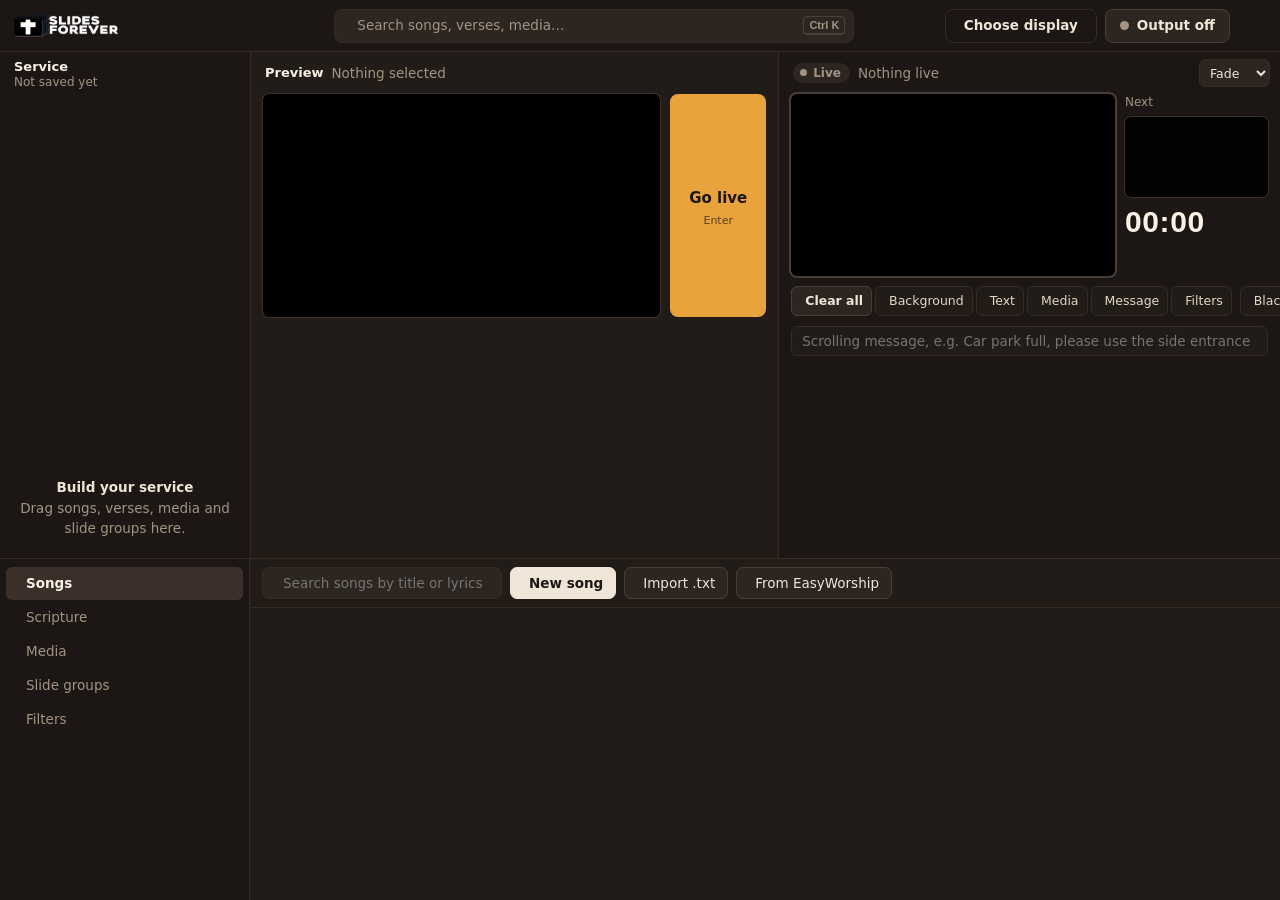
<file: ui/index.html>
<!doctype html>
<html lang="en" data-theme="studio">
<head>
  <meta charset="utf-8" />
  <meta name="viewport" content="width=device-width, initial-scale=1" />
  <title>Slides Forever</title>
  <link rel="stylesheet" href="slide.css" />
  <link rel="stylesheet" href="app.css" />
</head>
<body>
  <header class="topbar">
    <div class="brand"><img src="logo.png" alt="Slides Forever" /></div>
    <button class="omni" id="btnQuick" title="Search songs, verses, media and commands (Ctrl+K)">
      <span data-icon="search"></span><span class="omni-text">Search songs, verses, media…</span><kbd>Ctrl K</kbd>
    </button>
    <div class="top-actions">
      <button class="display-pill" id="btnDisplays" title="Choose the screens the live output goes to">
        <span data-icon="monitor"></span><b id="displayLabel">Choose display</b><span data-icon="down"></span>
      </button>
      <button class="output-toggle" id="btnOutput" title="Turn the live output on or off">
        <span class="dot"></span><span id="outputLabel">Output off</span>
      </button>
      <button class="icon-btn" id="btnSettings" title="Settings"><span data-icon="sliders"></span></button>
    </div>
  </header>

  <main class="workspace">
    <!-- Service order -->
    <section class="panel schedule-panel">
      <div class="panel-head">
        <div class="svc-title"><h2>Service</h2><small id="serviceName">Not saved yet</small></div>
        <div class="grow"></div>
        <button class="icon-btn" id="btnSaveService" title="Save this service (Ctrl+S)"><span data-icon="save"></span></button>
        <button class="icon-btn" id="btnServices" title="Open a saved service"><span data-icon="folder"></span></button>
        <button class="icon-btn" id="btnClearSchedule" title="Clear service"><span data-icon="trash"></span></button>
      </div>
      <ol class="schedule" id="schedule"></ol>
      <div class="schedule-empty" id="scheduleEmpty">
        <span data-icon="layers"></span>
        <p><b>Build your service</b><br />Drag songs, verses, media and slide groups here.</p>
      </div>
    </section>

    <!-- Preview: the item being prepared -->
    <section class="panel preview-panel">
      <div class="panel-head">
        <h2>Preview</h2>
        <span class="item-title" id="previewTitle">Nothing selected</span>
        <div class="grow"></div>
        <button class="icon-btn" id="btnEditPreview" title="Edit this song" hidden><span data-icon="edit"></span></button>
      </div>
      <div class="stage-row">
        <div class="stage" id="previewStage"></div>
        <button class="go-live" id="btnGoLive" title="Send to live (Enter)">
          <span data-icon="arrow"></span><b>Go live</b><small>Enter</small>
        </button>
      </div>
      <div class="slides" id="previewSlides"></div>
    </section>

    <!-- Live: what the congregation sees -->
    <section class="panel live-panel" id="livePanel">
      <div class="panel-head">
        <span class="live-chip"><i></i>Live</span>
        <span class="item-title" id="liveTitle">Nothing live</span>
        <div class="grow"></div>
        <select class="mini-select" id="liveTransition" title="Transition">
          <option value="fade">Fade</option><option value="slide">Slide</option><option value="zoom">Zoom</option>
          <option value="wipe">Wipe</option><option value="blur">Blur</option><option value="cut">Cut</option>
        </select>
      </div>
      <div class="live-top">
        <div class="stage live" id="liveStage"></div>
        <div class="next-col">
          <div class="next-label">Next <span id="nextLabel"></span></div>
          <div class="stage next" id="nextStage"></div>
          <div class="clock" id="clock">00:00</div>
        </div>
      </div>
      <div class="layers" role="toolbar" aria-label="Output layers">
        <button class="layer clear-all" id="btnClearAll" title="Clear everything (Esc)"><span data-icon="x"></span>Clear all</button>
        <button class="layer" id="btnLayerBg" title="Show or hide the background"><span data-icon="image"></span>Background</button>
        <button class="layer" id="btnClearText" title="Show or hide the words (C)"><span data-icon="text"></span>Text</button>
        <button class="layer" id="btnLayerMedia" title="Show or hide the video or picture"><span data-icon="film"></span>Media</button>
        <button class="layer" id="btnTicker" title="Show or hide the scrolling message (T)"><span data-icon="ticker"></span>Message</button>
        <button class="layer" id="btnLayerFx" title="Show or hide all filters (F)"><span data-icon="sparkle"></span>Filters</button>
        <span class="layer-sep"></span>
        <button class="layer" id="btnBlack" title="Black screen (B)"><span data-icon="black"></span>Black</button>
        <button class="layer" id="btnStandby" title="Standby screen (S)"><span data-icon="pause"></span>Standby</button>
      </div>
      <div class="vbar" id="videoBar" hidden>
        <div class="vrow">
          <button class="icon-btn vplay" id="btnVidPlay" title="Play / pause (K)"><span data-icon="pause"></span></button>
          <button class="icon-btn" id="btnVidBack" title="Back 10 seconds (J)"><span data-icon="rewind"></span></button>
          <button class="icon-btn" id="btnVidFwd" title="Forward 10 seconds (L)"><span data-icon="forward"></span></button>
          <span class="vtime" id="vidNow">0:00</span>
          <input type="range" class="vseek" id="vidSeek" min="0" max="1000" value="0" step="1" aria-label="Video position" />
          <span class="vtime" id="vidDur">0:00</span>
        </div>
        <div class="vrow">
          <button class="icon-btn" id="btnVidMute" title="Mute"><span data-icon="volume"></span></button>
          <input type="range" class="vvol" id="vidVol" min="0" max="100" value="100" aria-label="Volume" />
          <button class="pill-btn" id="btnVidLoop" title="Play this video on repeat"><span data-icon="loop"></span><span>Loop</span></button>
          <div class="grow"></div>
          <label class="vend">When it ends
            <select class="mini-select" id="vidEnd">
              <option value="hold">Hold last frame</option>
              <option value="black">Go to black</option>
              <option value="standby">Show standby</option>
              <option value="next">Next in service</option>
            </select>
          </label>
        </div>
      </div>
      <div class="bar" id="autoBar" hidden>
        <button class="pill-btn" id="btnAutoPlay"><span data-icon="play"></span><span>Auto-play</span></button>
        <select class="mini-select" id="autoInterval" title="Seconds per slide">
          <option value="3">3 s</option><option value="5">5 s</option><option value="8">8 s</option><option value="10">10 s</option>
          <option value="15">15 s</option><option value="20">20 s</option><option value="30">30 s</option><option value="60">60 s</option>
        </select>
        <label class="small muted"><input type="checkbox" id="autoLoop" /> Loop</label>
        <div class="grow"></div>
        <span class="time" id="autoStatus"></span>
      </div>
      <div class="bar ticker-bar">
        <input type="text" id="tickerText" placeholder="Scrolling message, e.g. Car park full, please use the side entrance" />
      </div>
      <div class="slides live-list" id="liveSlides"></div>
    </section>
  </main>

  <!-- Library -->
  <section class="library">
    <nav class="lib-tabs">
      <button class="lib-tab active" data-tab="songs"><span data-icon="music"></span>Songs</button>
      <button class="lib-tab" data-tab="bible"><span data-icon="book"></span>Scripture</button>
      <button class="lib-tab" data-tab="media"><span data-icon="image"></span>Media</button>
      <button class="lib-tab" data-tab="slides"><span data-icon="layers"></span>Slide groups</button>
      <button class="lib-tab" data-tab="filters"><span data-icon="sparkle"></span>Filters</button>
    </nav>

    <!-- Songs -->
    <div class="lib-page active" data-page="songs">
      <div class="lib-toolbar">
        <label class="search"><span data-icon="search"></span><input id="songSearch" placeholder="Search songs by title or lyrics" /></label>
        <button class="btn primary" id="btnNewSong"><span data-icon="plus"></span>New song</button>
        <button class="btn" id="btnImportSongs"><span data-icon="upload"></span>Import .txt</button>
        <button class="btn" id="btnImportEW"><span data-icon="download"></span>From EasyWorship</button>
        <div class="grow"></div>
        <span class="count" id="songCount"></span>
      </div>
      <div class="song-list" id="songList"></div>
    </div>

    <!-- Bible -->
    <div class="lib-page" data-page="bible">
      <div class="lib-toolbar">
        <select id="bibleSelect" class="select"></select>
        <label class="search big"><span data-icon="search"></span><input id="bibleSearch" placeholder="Type a reference like John 3:16 or Ps 23, or some words, then press Enter" /></label>
        <button class="btn" id="btnBibleAdd"><span data-icon="plus"></span>Add to service</button>
      </div>
      <div class="bible-body">
        <div class="bible-nav">
          <div class="books" id="bookList"></div>
          <div class="chapters" id="chapterList"></div>
        </div>
        <div class="verses-wrap">
          <div class="verses-head"><b id="versesTitle">Choose a book</b><span class="muted small">Click a verse to preview, Shift-click for a range, double-click to go live</span></div>
          <div class="verses" id="verseList"></div>
        </div>
      </div>
    </div>

    <!-- Media: your library plus folders on this PC -->
    <div class="lib-page" data-page="media">
      <div class="media-body">
        <aside class="media-side">
          <button class="side-item active" data-src="library"><span data-icon="layers"></span><span>My media</span><small id="libCount"></small></button>
          <div class="side-head">Folders on this PC</div>
          <div id="folderList"></div>
          <button class="side-add" id="btnAddFolder"><span data-icon="plus"></span>Add a folder</button>
        </aside>
        <div class="media-main">
          <div class="lib-toolbar">
            <span class="crumb" id="mediaCrumb">My media</span>
            <label class="search"><span data-icon="search"></span><input id="mediaSearch" placeholder="Search" /></label>
            <div class="chips" id="mediaFilter">
              <button class="chip active" data-kind="all">All</button>
              <button class="chip" data-kind="image">Images</button>
              <button class="chip" data-kind="video">Videos</button>
              <button class="chip" data-kind="gif">GIFs</button>
            </div>
            <div class="grow"></div>
            <button class="btn primary" id="btnAddMedia"><span data-icon="plus"></span>Add media</button>
          </div>
          <div class="media-grid" id="mediaGrid"></div>
        </div>
      </div>
    </div>

    <!-- Slide groups -->
    <div class="lib-page" data-page="slides">
      <div class="lib-toolbar">
        <label class="search"><span data-icon="search"></span><input id="groupSearch" placeholder="Search slide groups…" /></label>
        <span class="muted small">Drop a PDF, PowerPoint or several pictures anywhere in the window to make a slide group.</span>
        <div class="grow"></div>
        <button class="btn primary" id="btnNewGroup"><span data-icon="plus"></span>New slide group</button>
      </div>
      <div class="media-grid" id="groupGrid"></div>
    </div>

    <!-- Filters: layers on top of whatever is live -->
    <div class="lib-page" data-page="filters">
      <div class="lib-toolbar">
        <span class="muted small">Click a filter to turn it on or off on the live screen. They stay on across slides, and you can stack several.</span>
        <div class="grow"></div>
        <button class="btn" id="btnFiltersOff"><span data-icon="x"></span>Turn all off</button>
      </div>
      <div class="filter-body" id="filterGrid"></div>
    </div>
  </section>

  <!-- Filter options -->
  <dialog class="modal narrow" id="filterDialog">
    <form class="modal-inner" id="filterForm">
      <div class="modal-head">
        <h2 id="filterDlgTitle">Filter</h2>
        <div class="grow"></div>
        <button type="button" class="icon-btn" data-close title="Close"><span data-icon="x"></span></button>
      </div>
      <div class="modal-body" id="filterFields"></div>
      <div class="modal-foot">
        <button type="button" class="btn" data-close>Cancel</button>
        <div class="grow"></div>
        <button type="submit" class="btn primary"><span data-icon="check"></span>Save and show</button>
      </div>
    </form>
  </dialog>

  <!-- Song editor -->
  <dialog class="modal wide" id="songEditor">
    <form method="dialog" class="modal-inner">
      <div class="modal-head">
        <span class="badge" data-icon="music"></span>
        <h2 id="songEditorTitle">New song</h2>
        <div class="grow"></div>
        <button class="icon-btn" value="cancel" title="Close"><span data-icon="x"></span></button>
      </div>
      <div class="editor">
        <div class="editor-form">
          <label class="field"><span>Title</span><input id="edTitle" required placeholder="Song title" /></label>
          <div class="field-row">
            <label class="field"><span>Author</span><input id="edAuthor" placeholder="Optional" /></label>
            <label class="field"><span>Copyright / CCLI</span><input id="edCopyright" placeholder="Optional" /></label>
          </div>
          <label class="field grow-field"><span>Lyrics <em>Blank line = new slide. “Verse 1”, “Chorus”, “Bridge” on their own line label a slide. “---” splits a slide.</em></span>
            <textarea id="edLyrics" spellcheck="true" placeholder="Verse 1&#10;Amazing grace how sweet the sound&#10;That saved a wretch like me&#10;&#10;Chorus&#10;My chains are gone&#10;I've been set free"></textarea>
          </label>
          <div class="field">
            <span>Background</span>
            <div class="bg-picker" id="edBgPicker"></div>
          </div>
        </div>
        <div class="editor-preview">
          <div class="muted small" id="edSlideCount">0 slides</div>
          <div class="slides compact" id="edSlides"></div>
        </div>
      </div>
      <div class="modal-foot">
        <button class="btn" value="cancel">Cancel</button>
        <div class="grow"></div>
        <button class="btn" id="edSaveService" value="save-service"><span data-icon="plus"></span>Save &amp; add to service</button>
        <button class="btn primary" id="edSave" value="save"><span data-icon="check"></span>Save song</button>
      </div>
    </form>
  </dialog>

  <!-- Display picker -->
  <dialog class="modal" id="displayDialog">
    <div class="modal-inner">
      <div class="modal-head">
        <span class="badge" data-icon="monitor"></span>
        <h2>Choose your live screen</h2>
        <div class="grow"></div>
        <button class="icon-btn" data-close title="Close"><span data-icon="x"></span></button>
      </div>
      <p class="muted">These are the screens connected to this computer. Click every screen you want the live output on — a projector, a TV, or both.</p>
      <div class="display-map" id="displayMap"></div>
      <div class="display-detail" id="displayDetail"></div>
      <div class="modal-foot">
        <button class="btn" id="btnIdentify"><span data-icon="eye"></span>Identify screens</button>
        <button class="btn" id="btnRefreshDisplays"><span data-icon="refresh"></span>Refresh</button>
        <div class="grow"></div>
        <button class="btn danger-ghost" id="btnOutputOff"><span data-icon="power"></span>Turn output off</button>
        <button class="btn primary" id="btnUseDisplay"><span data-icon="check"></span>Send live output here</button>
      </div>
    </div>
  </dialog>

  <!-- Library folder (first run + settings) -->
  <dialog class="modal narrow" id="libraryDialog">
    <div class="modal-inner">
      <div class="modal-head">
        <span class="badge" data-icon="folder"></span>
        <h2 id="libDlgTitle">Where should we keep your songs?</h2>
      </div>
      <p class="muted">Your songs, media list, slide groups and settings are saved in one folder. Pick somewhere you back up — you can change it later in Settings.</p>
      <div class="modal-body">
        <button class="choice" id="libUseDefault"><span class="badge" data-icon="folder"></span><span><b>Use my Documents folder (recommended)</b><small id="libDefaultPath"></small></span></button>
        <button class="choice" id="libChoose"><span class="badge" data-icon="search"></span><span><b>Choose another folder…</b><small>A USB stick, OneDrive / Dropbox folder, or a shared church drive</small></span></button>
      </div>
      <div class="modal-foot"><span class="muted small">If the folder already has a Slides Forever library, we’ll open it.</span></div>
    </div>
  </dialog>

  <!-- Save service -->
  <dialog class="modal narrow" id="saveServiceDialog">
    <form class="modal-inner" id="saveServiceForm">
      <div class="modal-head">
        <span class="badge" data-icon="save"></span>
        <h2>Save service</h2>
        <div class="grow"></div>
        <button type="button" class="icon-btn" data-close title="Close"><span data-icon="x"></span></button>
      </div>
      <div class="modal-body">
        <label class="field"><span>Name</span><input id="svcName" required placeholder="e.g. Sunday 19 October" /></label>
        <p class="muted small" id="svcSaveNote"></p>
      </div>
      <div class="modal-foot">
        <button type="button" class="btn" data-close>Cancel</button>
        <div class="grow"></div>
        <button type="submit" class="btn primary"><span data-icon="save"></span>Save service</button>
      </div>
    </form>
  </dialog>

  <!-- Saved services -->
  <dialog class="modal" id="servicesDialog">
    <div class="modal-inner">
      <div class="modal-head">
        <span class="badge" data-icon="folder"></span>
        <h2>Saved services</h2>
        <div class="grow"></div>
        <button class="icon-btn" data-close title="Close"><span data-icon="x"></span></button>
      </div>
      <div class="modal-body">
        <label class="search" style="margin-bottom:10px"><span data-icon="search"></span><input id="svcSearch" placeholder="Search saved services…" /></label>
        <div id="servicesList"></div>
      </div>
      <div class="modal-foot">
        <button class="btn" id="btnNewService"><span data-icon="plus"></span>Start a new empty service</button>
        <div class="grow"></div>
        <button class="btn" data-close>Close</button>
      </div>
    </div>
  </dialog>

  <!-- EasyWorship import -->
  <dialog class="modal" id="ewDialog">
    <div class="modal-inner">
      <div class="modal-head">
        <span class="badge" data-icon="download"></span>
        <h2>Import songs from EasyWorship</h2>
        <div class="grow"></div>
        <button class="icon-btn" data-close title="Close"><span data-icon="x"></span></button>
      </div>
      <div class="modal-body">
        <div id="ewFound"></div>
        <div class="help">
          <b>Songs on the church computer?</b> EasyWorship 6, 7 and 8 keep songs in<br />
          <code>C:\Users\Public\Documents\Softouch\Easyworship\Default\v6.1\Databases\Data</code><br />
          Copy that whole <b>Data</b> folder to a USB stick, plug it in here and click <b>Browse for Songs.db</b>. Nothing in EasyWorship is changed.
        </div>
        <div class="checks"><label><input type="checkbox" id="ewReplace" /> Replace songs that already have the same title</label></div>
      </div>
      <div class="modal-foot">
        <button class="btn" id="ewBrowse"><span data-icon="folder"></span>Browse for Songs.db…</button>
        <div class="grow"></div>
        <button class="btn" data-close>Close</button>
      </div>
    </div>
  </dialog>

  <!-- Settings -->
  <dialog class="modal wide" id="settingsDialog">
    <div class="modal-inner">
      <div class="modal-head">
        <span class="badge" data-icon="sliders"></span>
        <h2>Settings</h2>
        <div class="grow"></div>
        <button class="icon-btn" data-close title="Close"><span data-icon="x"></span></button>
      </div>
      <div class="settings">
        <div class="settings-col">
          <h3>App colours</h3>
          <div class="themes" id="themePicker"></div>
          <h3>Text style</h3>
          <div class="field-row">
            <label class="field"><span>Font</span>
              <select id="stFont" class="select">
                <option>Segoe UI</option><option>Segoe UI Black</option><option>Arial</option><option>Arial Black</option>
                <option>Calibri</option><option>Verdana</option><option>Tahoma</option><option>Trebuchet MS</option>
                <option>Georgia</option><option>Cambria</option><option>Times New Roman</option><option>Impact</option>
              </select>
            </label>
            <label class="field"><span>Weight</span>
              <select id="stWeight" class="select"><option value="400">Regular</option><option value="600">Semibold</option><option value="800">Bold</option><option value="900">Black</option></select>
            </label>
          </div>
          <label class="field"><span>Text size <b id="stSizeVal"></b></span><input type="range" id="stSize" min="4" max="16" step="0.5" /></label>
          <div class="field-row">
            <label class="field"><span>Text colour</span><input type="color" id="stColor" /></label>
            <label class="field"><span>Position</span>
              <select id="stPosition" class="select"><option value="middle">Middle</option><option value="top">Top</option><option value="bottom">Bottom (lower third)</option></select>
            </label>
          </div>
          <div class="checks">
            <label><input type="checkbox" id="stShadow" /> Text shadow</label>
            <label><input type="checkbox" id="stUpper" /> ALL CAPS</label>
          </div>
          <div class="field-row">
            <label class="field"><span>Transition</span>
              <select id="stTransition" class="select"><option value="fade">Fade</option><option value="slide">Slide</option><option value="zoom">Zoom</option><option value="wipe">Wipe</option><option value="blur">Blur</option><option value="cut">Cut (instant)</option></select>
            </label>
            <label class="field"><span>Speed <b id="stFadeVal"></b></span><input type="range" id="stFade" min="0.1" max="1.5" step="0.05" /></label>
          </div>
          <div class="stage small-stage" id="stylePreview"></div>
        </div>
        <div class="settings-col">
          <h3>Your library folder</h3>
          <div class="lib-path"><span data-icon="folder"></span><code id="libPath"></code><button class="btn" id="btnOpenLib">Open</button></div>
          <button class="btn" id="btnChangeLib"><span data-icon="folder"></span>Change folder…</button>
          <p class="muted small" id="libNote"></p>
          <h3>Standby screen</h3>
          <div class="field"><span>Picture, video or slide shown on Standby <em>(leave empty for your logo)</em></span><div class="bg-picker" id="setStandby"></div></div>
          <label class="field"><span>Standby message <em>(optional, shown over the background)</em></span><input id="setStandbyText" placeholder="e.g. Welcome! Service starts at 10:30" /></label>
          <div class="checks"><label><input type="checkbox" id="setStandbyIdle" /> Show standby whenever nothing is live</label></div>
          <h3>Scrolling message</h3>
          <div class="field-row">
            <label class="field"><span>Speed</span><select id="tkSpeed" class="select"><option value="60">Slow</option><option value="110">Normal</option><option value="180">Fast</option></select></label>
            <label class="field"><span>Position</span><select id="tkPosition" class="select"><option value="bottom">Bottom</option><option value="top">Top</option></select></label>
          </div>
          <div class="field-row">
            <label class="field"><span>Bar colour</span><input type="color" id="tkBg" /></label>
            <label class="field"><span>Text colour</span><input type="color" id="tkColor" /></label>
          </div>
          <h3>Pictures and videos</h3>
          <div class="checks"><label><input type="checkbox" id="setCopyMedia" /> Copy them into my library folder when adding</label></div>
          <p class="muted small">Recommended: your media keeps working if the original is moved, and travels with your library to another computer. Videos play best as MP4 (H.264).</p>
          <h3>Backgrounds</h3>
          <div class="field"><span>Default song background</span><div class="bg-picker" id="setSongBg"></div></div>
          <div class="field"><span>Default scripture background</span><div class="bg-picker" id="setScriptureBg"></div></div>
          <h3>Bible</h3>
          <label class="field"><span>Verses per slide</span>
            <select id="setVersesPerSlide" class="select"><option value="1">1 verse</option><option value="2">2 verses</option><option value="3">3 verses</option><option value="4">4 verses</option></select>
          </label>
          <button class="btn" id="btnImportBible"><span data-icon="upload"></span>Import another Bible…</button>
          <p class="muted small">JSON Bible files or text files with one verse per line (e.g. <code>John 3:16 For God so loved…</code>).</p>
        </div>
      </div>
      <div class="modal-foot">
        <span class="muted small">Enter = go live · ← → = slides · B = black · C = clear · S = standby · T = scrolling message · Esc = clear all</span>
        <div class="grow"></div>
        <button class="btn primary" data-close><span data-icon="check"></span>Done</button>
      </div>
    </div>
  </dialog>

  <!-- Media / background chooser -->
  <dialog class="modal" id="mediaChooser">
    <div class="modal-inner">
      <div class="modal-head">
        <span class="badge" data-icon="layers"></span>
        <h2 id="chooserTitle">Choose background</h2>
        <div class="grow"></div>
        <button class="icon-btn" data-close title="Close"><span data-icon="x"></span></button>
      </div>
      <div class="media-grid chooser" id="chooserGrid"></div>
      <div class="modal-foot">
        <button class="btn" id="chooserAdd"><span data-icon="plus"></span>Add media from computer</button>
        <div class="grow"></div>
        <button class="btn" id="chooserNone">Use default</button>
      </div>
    </div>
  </dialog>

  <!-- Quick search -->
  <dialog class="omni-dialog" id="quickDialog" aria-label="Quick search">
    <div class="omni-box">
      <label class="omni-input"><span data-icon="search"></span><input id="quickInput" placeholder="Search songs, verses like John 3:16, media and commands" autocomplete="off" /></label>
      <div class="omni-results" id="quickResults"></div>
      <div class="omni-foot"><span><kbd>↑</kbd><kbd>↓</kbd> choose</span><span><kbd>Enter</kbd> preview</span><span><kbd>Ctrl</kbd>+<kbd>Enter</kbd> go live</span><span><kbd>Esc</kbd> close</span></div>
    </div>
  </dialog>

  <div class="drop-overlay" id="dropOverlay" hidden>
    <div class="drop-card"><span data-icon="upload"></span><b>Drop to add</b><span>PDF &amp; PowerPoint → slide group · pictures → slide group · videos &amp; GIFs → media · .txt → songs</span></div>
  </div>
  <div class="busy" id="busy" hidden><div class="busy-card"><div class="spinner"></div><div class="busy-body"><span id="busyText">Working…</span><div class="busy-progress" id="busyProgress" hidden><i id="busyBar"></i></div></div></div></div>
  <div class="ctx-menu" id="ctxMenu" hidden></div>
  <div class="toasts" id="toasts"></div>

  <script src="render.js"></script>
  <script src="app.js"></script>
</body>
</html>
</file>
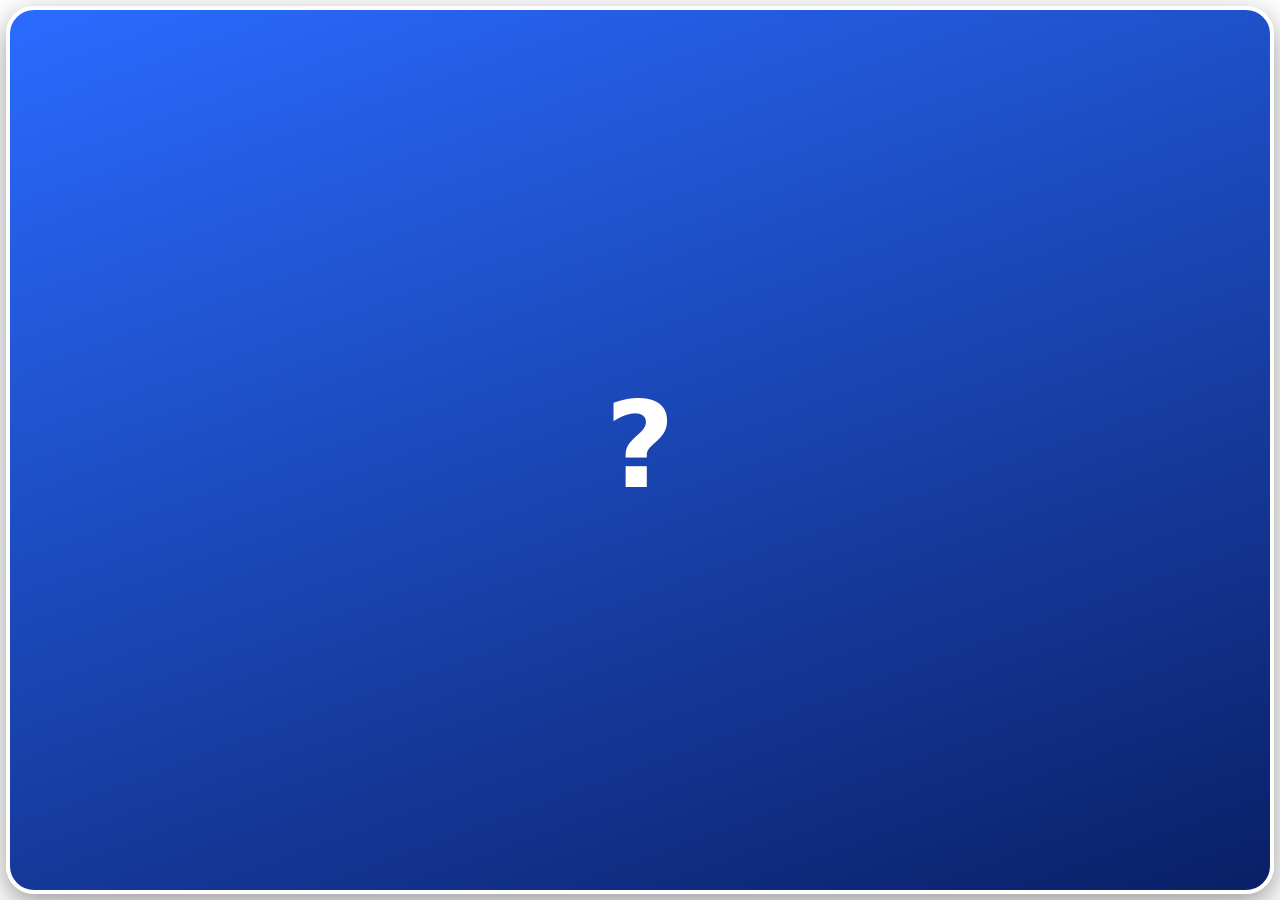
<file: ui/identify.html>
<!doctype html>
<html lang="en">
<head>
  <meta charset="utf-8" />
  <title>Identify</title>
  <style>
    html, body { margin: 0; height: 100%; background: transparent; overflow: hidden; font-family: "Segoe UI", system-ui, sans-serif; }
    .box {
      position: absolute; inset: 6px;
      border-radius: 28px;
      background: linear-gradient(160deg, #2a6bff, #0a1f66);
      border: 4px solid #fff;
      color: #fff;
      display: flex; flex-direction: column; align-items: center; justify-content: center;
      box-shadow: 0 10px 30px rgba(0,0,0,.4);
      animation: pop .25s ease-out;
    }
    .n { font-size: 120px; font-weight: 900; line-height: 1; }
    .nm { font-size: 18px; font-weight: 800; margin-top: 8px; max-width: 90%; text-align: center; overflow: hidden; text-overflow: ellipsis; white-space: nowrap; }
    .r { font-size: 14px; font-weight: 600; opacity: .8; }
    @keyframes pop { from { transform: scale(.8); opacity: 0; } }
  </style>
</head>
<body>
  <div class="box"><div class="n" id="n"></div><div class="nm" id="nm"></div><div class="r" id="r"></div></div>
  <script>
    const d = window.__IDENT || { number: '?', name: '' };
    document.getElementById('n').textContent = d.number;
    document.getElementById('nm').textContent = d.name;
    document.getElementById('r').textContent = d.w ? `${d.w} × ${d.h}` : '';
  </script>
</body>
</html>
</file>
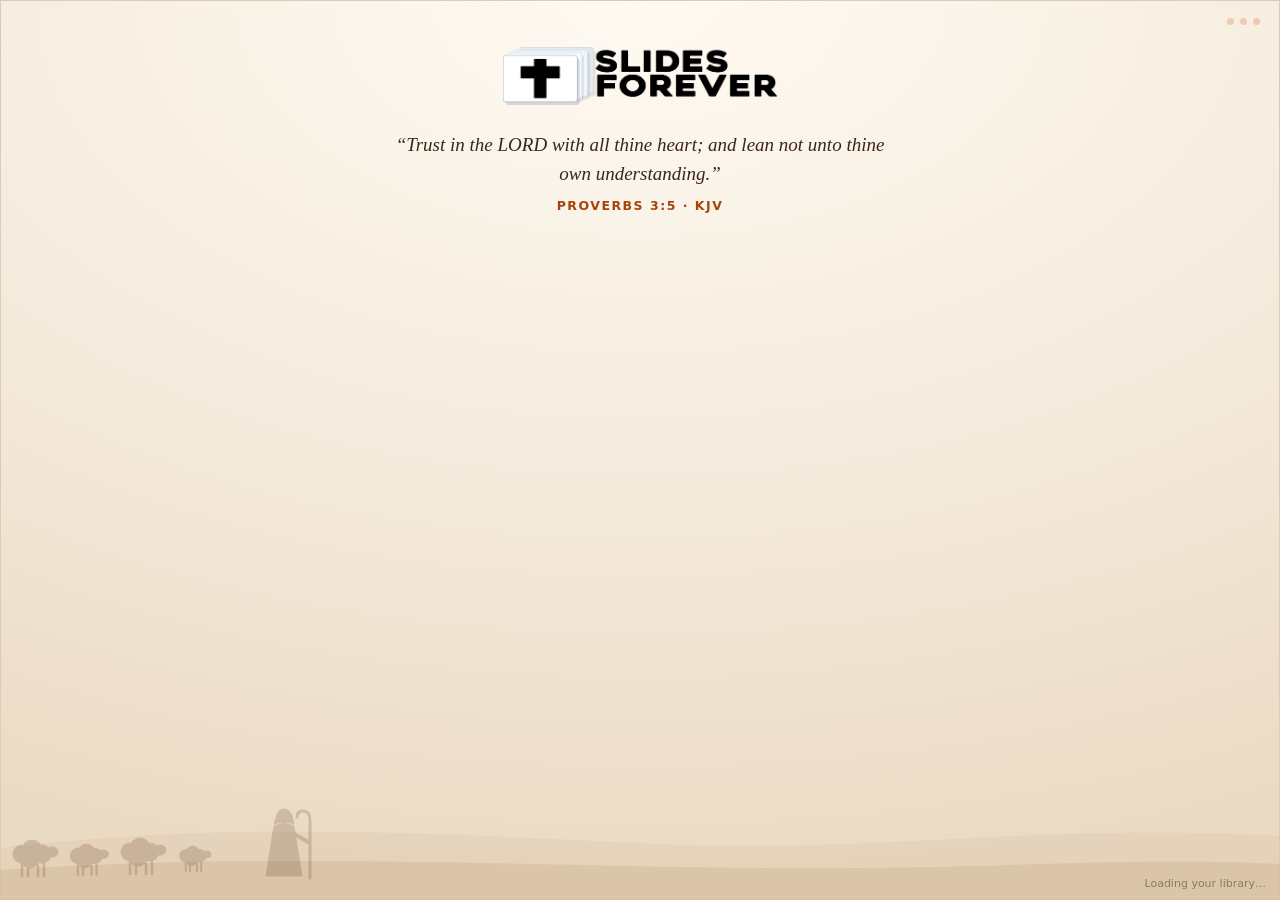
<file: ui/splash.html>
<!doctype html>
<html lang="en">
<head>
  <meta charset="utf-8" />
  <title>Slides Forever</title>
  <style>
    html, body { margin: 0; height: 100%; overflow: hidden; user-select: none; cursor: default; }
    body {
      font-family: "Segoe UI Variable Text", "Segoe UI", system-ui, sans-serif;
      background: radial-gradient(120% 100% at 50% 0%, #fffaf2 0%, #f4eadc 55%, #ead9c3 100%);
      color: #3a2718;
      display: flex; flex-direction: column; align-items: center;
      border: 1px solid #dccbb6; box-sizing: border-box;
    }
    .logo { margin-top: 46px; height: 58px; opacity: 0; animation: rise .6s .05s ease-out forwards; }
    .verse { margin: 26px 56px 0; text-align: center; opacity: 0; animation: rise .7s .35s ease-out forwards; max-width: 520px; }
    .verse q { display: block; font: italic 500 19px/1.5 Georgia, "Cambria", serif; quotes: "“" "”"; }
    .verse cite { display: block; margin-top: 10px; font-style: normal; font-weight: 800; font-size: 12.5px; letter-spacing: .12em; text-transform: uppercase; color: #a8430c; }
    .loading { position: absolute; top: 18px; right: 20px; display: flex; gap: 6px; }
    .loading i { width: 7px; height: 7px; border-radius: 50%; background: #d2601a; opacity: .25; animation: dot 1.2s infinite; }
    .loading i:nth-child(2) { animation-delay: .2s; }
    .loading i:nth-child(3) { animation-delay: .4s; }
    .scene { position: absolute; left: 0; right: 0; bottom: 0; height: 130px; pointer-events: none; }
    .hills { position: absolute; inset: 0; width: 100%; height: 100%; }
    .flock { position: absolute; bottom: 20px; left: 0; width: 340px; height: 74px; animation: walk 16s linear infinite; opacity: .2; }
    .flock .bob { animation: bob .9s ease-in-out infinite; transform-box: fill-box; }
    .flock .bob.b2 { animation-delay: -.3s; }
    .flock .bob.b3 { animation-delay: -.6s; }
    .version { position: absolute; bottom: 10px; right: 14px; font-size: 11px; color: #8a7867; }
    @keyframes rise { from { opacity: 0; transform: translateY(8px); } to { opacity: 1; transform: none; } }
    @keyframes dot { 0%, 100% { opacity: .25; } 40% { opacity: 1; } }
    @keyframes walk { from { transform: translateX(-360px); } to { transform: translateX(680px); } }
    @keyframes bob { 0%, 100% { transform: translateY(0); } 50% { transform: translateY(-2px); } }
  </style>
</head>
<body>
  <div class="loading" aria-label="Loading"><i></i><i></i><i></i></div>
  <img class="logo" src="logo.png" alt="Slides Forever" />
  <div class="verse"><q id="verse"></q><cite id="ref"></cite></div>

  <div class="scene" aria-hidden="true">
    <svg class="hills" viewBox="0 0 640 130" preserveAspectRatio="none">
      <path d="M0 78 C120 50 220 64 330 74 S520 52 640 66 V130 H0Z" fill="#d9c3a5" opacity=".35" />
      <path d="M0 100 C140 82 260 96 380 98 S560 86 640 94 V130 H0Z" fill="#c9ab86" opacity=".35" />
    </svg>
    <!-- shepherd leading the flock (walks left to right) -->
    <svg class="flock" viewBox="0 0 340 74" fill="#5b3a22" stroke="#5b3a22">
      <!-- sheep -->
      <g class="bob">
        <g transform="translate(8 34)">
          <circle cx="14" cy="14" r="9" /><circle cx="24" cy="10" r="10" /><circle cx="34" cy="14" r="9" /><circle cx="22" cy="18" r="10" />
          <ellipse cx="44" cy="12" rx="6" ry="5" />
          <path d="M14 24v12M20 26v10M30 26v10M36 24v12" stroke-width="2.5" stroke-linecap="round" fill="none" />
        </g>
      </g>
      <g class="bob b2">
        <g transform="translate(66 38) scale(.85)">
          <circle cx="14" cy="14" r="9" /><circle cx="24" cy="10" r="10" /><circle cx="34" cy="14" r="9" /><circle cx="22" cy="18" r="10" />
          <ellipse cx="44" cy="12" rx="6" ry="5" />
          <path d="M14 24v12M20 26v10M30 26v10M36 24v12" stroke-width="2.8" stroke-linecap="round" fill="none" />
        </g>
      </g>
      <g class="bob b3">
        <g transform="translate(116 32)">
          <circle cx="14" cy="14" r="9" /><circle cx="24" cy="10" r="10" /><circle cx="34" cy="14" r="9" /><circle cx="22" cy="18" r="10" />
          <ellipse cx="44" cy="12" rx="6" ry="5" />
          <path d="M14 24v12M20 26v10M30 26v10M36 24v12" stroke-width="2.5" stroke-linecap="round" fill="none" />
        </g>
      </g>
      <g class="bob b2">
        <g transform="translate(176 40) scale(.7)">
          <circle cx="14" cy="14" r="9" /><circle cx="24" cy="10" r="10" /><circle cx="34" cy="14" r="9" /><circle cx="22" cy="18" r="10" />
          <ellipse cx="44" cy="12" rx="6" ry="5" />
          <path d="M14 24v12M20 26v10M30 26v10M36 24v12" stroke-width="3" stroke-linecap="round" fill="none" />
        </g>
      </g>
      <!-- shepherd -->
      <g transform="translate(250 0)"><g class="bob b3">
        <circle cx="34" cy="10" r="7" />
        <path d="M27 9 Q34 -2 42 9 L44 18 Q34 14 24 18Z" />
        <path d="M24 20 Q34 15 44 20 L52 70 H16Z" />
        <path d="M44 28 L58 36" stroke-width="4" stroke-linecap="round" fill="none" />
        <path d="M60 72 V14 q0 -9 -7 -9 q-6 0 -6 6" stroke-width="3" stroke-linecap="round" fill="none" />
      </g></g>
    </svg>
  </div>
  <div class="version">Loading your library…</div>

  <script>
    // King James Version (public domain)
    const VERSES = [
      ['The LORD is my shepherd; I shall not want.', 'Psalm 23:1'],
      ['My sheep hear my voice, and I know them, and they follow me.', 'John 10:27'],
      ['I am the good shepherd: the good shepherd giveth his life for the sheep.', 'John 10:11'],
      ['Thy word is a lamp unto my feet, and a light unto my path.', 'Psalm 119:105'],
      ['This is the day which the LORD hath made; we will rejoice and be glad in it.', 'Psalm 118:24'],
      ['Let every thing that hath breath praise the LORD. Praise ye the LORD.', 'Psalm 150:6'],
      ['O come, let us sing unto the LORD: let us make a joyful noise to the rock of our salvation.', 'Psalm 95:1'],
      ['For God so loved the world, that he gave his only begotten Son, that whosoever believeth in him should not perish, but have everlasting life.', 'John 3:16'],
      ['Trust in the LORD with all thine heart; and lean not unto thine own understanding.', 'Proverbs 3:5'],
      ['I can do all things through Christ which strengtheneth me.', 'Philippians 4:13'],
      ['Be still, and know that I am God.', 'Psalm 46:10'],
      ['The grace of our Lord Jesus Christ be with you all. Amen.', 'Revelation 22:21'],
      ['Ye are the light of the world. A city that is set on an hill cannot be hid.', 'Matthew 5:14'],
      ['He shall feed his flock like a shepherd: he shall gather the lambs with his arm.', 'Isaiah 40:11'],
      ['Sing unto the LORD a new song, and his praise from the end of the earth.', 'Isaiah 42:10'],
      ['Rejoice in the Lord alway: and again I say, Rejoice.', 'Philippians 4:4'],
      ['God is our refuge and strength, a very present help in trouble.', 'Psalm 46:1'],
      ['For where two or three are gathered together in my name, there am I in the midst of them.', 'Matthew 18:20'],
      ['Let the word of Christ dwell in you richly in all wisdom.', 'Colossians 3:16'],
      ['The LORD bless thee, and keep thee: the LORD make his face shine upon thee.', 'Numbers 6:24-25'],
    ];
    const [text, ref] = VERSES[Math.floor(Math.random() * VERSES.length)];
    document.getElementById('verse').textContent = text;
    document.getElementById('ref').textContent = ref + ' · KJV';
  </script>
</body>
</html>
</file>
<file: ui/slide.css>
/* Shared slide look: used by thumbnails, preview, live monitor and the output window.
   Sizes are in cqh (percent of slide height) so every copy scales identically. */
.sl {
  position: relative;
  overflow: hidden;
  background: #000;
  container-type: size;
  color: #fff;
  isolation: isolate;
}
.sl-bg, .sl-bg > *, .sl-media, .sl-media > * {
  position: absolute;
  inset: 0;
  width: 100%;
  height: 100%;
}
.sl-bg img, .sl-bg video { object-fit: cover; }
.sl-media img, .sl-media video { object-fit: contain; background: #000; }
.sl-bg .grad {
  background:
    radial-gradient(120% 90% at 15% 10%, #c9772f 0%, transparent 55%),
    radial-gradient(90% 80% at 90% 100%, #2a160b 0%, transparent 60%),
    linear-gradient(160deg, #7a4520 0%, #24140a 100%);
}
.sl-text {
  position: absolute;
  inset: 7cqh 6cqw 7cqh 6cqw;
  display: flex;
  flex-direction: column;
  justify-content: center;
  align-items: center;
  text-align: center;
  gap: 3cqh;
}
.sl-text.pos-top { justify-content: flex-start; }
.sl-text.pos-bottom { justify-content: flex-end; }
.sl-text.al-left { align-items: flex-start; text-align: left; }
.sl-body {
  width: 100%;
  max-height: 100%;
  overflow: hidden;
  white-space: pre-line;
  line-height: 1.22;
  overflow-wrap: break-word;
}
.sl-body.shadow, .sl-cap.shadow {
  text-shadow: 0 0.35cqh 1.2cqh rgba(0, 0, 0, .85), 0 0 0.3cqh rgba(0, 0, 0, .9);
}
.sl-body sup { font-size: .55em; opacity: .8; margin-right: .2em; vertical-align: .55em; line-height: 0; }
.sl-cap {
  font-size: 4.2cqh;
  font-weight: 700;
  opacity: .92;
  letter-spacing: .02em;
  flex: none;
}
.sl-cap:empty { display: none; }
.sl-label {
  position: absolute;
  top: 3cqh; left: 3cqw;
  padding: .6cqh 1.6cqh;
  border-radius: 99px;
  background: rgba(10, 30, 90, .75);
  font: 800 6cqh/1.3 "Segoe UI", system-ui, sans-serif;
  letter-spacing: .04em;
  text-transform: uppercase;
}
.sl-badge {
  position: absolute;
  bottom: 3cqh; right: 3cqw;
  width: 14cqh; height: 14cqh;
  border-radius: 50%;
  display: grid; place-items: center;
  background: rgba(10, 30, 90, .75);
}
.sl-badge svg { width: 8cqh; height: 8cqh; }
.sl-layer { position: absolute; inset: 0; transition: opacity var(--fade, .35s) ease; }
.sl-layer.hide { opacity: 0; }

/* transitions (output window sets data-tr on the stage) */
.sl-layer { transition: opacity var(--fade, .35s) ease, transform var(--fade, .35s) cubic-bezier(.2, .7, .2, 1), clip-path var(--fade, .35s) ease, filter var(--fade, .35s) ease; }
.sl-layer.leaving { opacity: 0; }
[data-tr="slide"] .sl-layer.enter.hide { opacity: 1; transform: translateX(100%); }
[data-tr="slide"] .sl-layer.leaving { opacity: 1; transform: translateX(-100%); }
[data-tr="zoom"] .sl-layer.enter.hide { transform: scale(1.12); }
[data-tr="zoom"] .sl-layer.leaving { transform: scale(.92); }
[data-tr="wipe"] .sl-layer.enter.hide { opacity: 1; clip-path: inset(0 100% 0 0); }
[data-tr="wipe"] .sl-layer.enter { clip-path: inset(0 0 0 0); }
[data-tr="blur"] .sl-layer.enter.hide, [data-tr="blur"] .sl-layer.leaving { filter: blur(3cqh); }
[data-tr="cut"] .sl-layer { transition: none !important; }

/* default standby: your logo on warm cream */
.sl-brand { position: absolute; inset: 0; background: radial-gradient(110% 90% at 50% 40%, #fffaf2 0%, #efe4d4 100%); display: flex; align-items: center; justify-content: center; }
.sl-brand img { width: 62%; max-height: 40%; object-fit: contain; }

/* scrolling message */
.sl-ticker { position: absolute; left: 0; right: 0; height: 9cqh; display: flex; align-items: center; overflow: hidden; z-index: 5; box-shadow: 0 0 2cqh rgba(0,0,0,.35); }
.sl-ticker.pos-bottom { bottom: 0; }
.sl-ticker.pos-top { top: 0; }
.sl-ticker span { white-space: nowrap; font: 700 5.2cqh/1 "Segoe UI", system-ui, sans-serif; padding-left: 2cqh; will-change: transform; animation: sl-tick var(--dur, 20s) linear infinite; }
@keyframes sl-tick { from { transform: translateX(var(--from, 100vw)); } to { transform: translateX(var(--to, -100%)); } }

/* ---------- filters ---------- */
.sl-fx { position: absolute; inset: 0; pointer-events: none; z-index: 4; overflow: hidden; }
.sl-fx > * { position: absolute; }
.fx-canvas { inset: 0; width: 100%; height: 100%; }
.fx-vignette { inset: 0; background: radial-gradient(ellipse at center, transparent 50%, rgba(0, 0, 0, .65) 100%); }
.fx-rays {
  left: -50%; right: -50%; top: -60%; height: 160%;
  background: repeating-conic-gradient(from 0deg at 50% 0%, rgba(255, 236, 200, .22) 0deg 4deg, transparent 4deg 13deg);
  mask-image: linear-gradient(to bottom, #000 0%, transparent 85%);
  mix-blend-mode: screen;
  animation: fx-sway 18s ease-in-out infinite alternate;
  transform-origin: 50% 0;
}
@keyframes fx-sway { from { transform: rotate(-6deg); } to { transform: rotate(6deg); } }
.fx-grain {
  inset: -50%; opacity: .14; mix-blend-mode: overlay;
  background-image: url("data:image/svg+xml,%3Csvg xmlns='http://www.w3.org/2000/svg' width='160' height='160'%3E%3Cfilter id='n'%3E%3CfeTurbulence type='fractalNoise' baseFrequency='.9' numOctaves='2' stitchTiles='stitch'/%3E%3C/filter%3E%3Crect width='100%25' height='100%25' filter='url(%23n)'/%3E%3C/svg%3E");
  animation: fx-grain .6s steps(4) infinite;
}
@keyframes fx-grain { 0% { transform: translate(0, 0); } 25% { transform: translate(-3%, 2%); } 50% { transform: translate(2%, -3%); } 75% { transform: translate(-2%, -1%); } }
.fx-lower {
  left: 5cqw; bottom: 8cqh; display: flex; flex-direction: column; gap: .6cqh;
  padding: 1.8cqh 3cqh 1.8cqh 2.6cqh; border-left: .8cqh solid #e8a33d;
  background: rgba(20, 14, 10, .82); color: #fff; font-family: "Segoe UI", system-ui, sans-serif; max-width: 70cqw;
}
.fx-lower b { font-size: 5cqh; font-weight: 700; line-height: 1.1; }
.fx-lower span { font-size: 3.2cqh; opacity: .85; }
.fx-banner {
  left: 0; right: 0; top: 0; padding: 2cqh 4cqw; text-align: center;
  background: rgba(20, 14, 10, .78); color: #fff; font: 600 4.2cqh/1.2 "Segoe UI", system-ui, sans-serif;
}
.fx-logo { padding: 1.4cqh 2cqh; border-radius: 1.2cqh; background: rgba(255, 255, 255, .9); }
.fx-logo img { display: block; height: 6cqh; }
.fx-top-right { top: 4cqh; right: 3cqw; }
.fx-top-left { top: 4cqh; left: 3cqw; }
.fx-bottom-right { bottom: 4cqh; right: 3cqw; }
.fx-bottom-left { bottom: 4cqh; left: 3cqw; }
.fx-clock {
  top: 3.5cqh; left: 3cqw; padding: .8cqh 2cqh; border-radius: 1cqh; background: rgba(20, 14, 10, .7);
  color: #fff; font: 600 5cqh/1 Bahnschrift, "Segoe UI", sans-serif; font-variant-numeric: tabular-nums;
}
.fx-countdown {
  right: 4cqw; bottom: 6cqh; display: flex; flex-direction: column; align-items: flex-end; gap: .5cqh;
  padding: 1.6cqh 2.6cqh; border-radius: 1.2cqh; background: rgba(20, 14, 10, .78); color: #fff;
}
.fx-countdown small { font: 500 3cqh/1 "Segoe UI", sans-serif; opacity: .85; }
.fx-countdown b { font: 600 10cqh/1 Bahnschrift, "Segoe UI", sans-serif; font-variant-numeric: tabular-nums; }
.sl-fx-under { position: absolute; inset: 0; pointer-events: none; }
.fx-tint { position: absolute; inset: 0; mix-blend-mode: soft-light; }
</file>
<file: ui/app.css>
/* Slides Forever — operator console.
   Idea: a sound-booth desk in a dim sanctuary. Warm walnut surfaces recede so the slides are the
   brightest thing on screen; candle-gold marks what you've selected and the one big action (Go live);
   signal red is reserved for what the congregation is seeing right now. */

/* ---------- themes ---------- */
:root, [data-theme="studio"], [data-theme="midnight"] {
  --bg: #1c1714;          /* walnut, deepest: the desk */
  --panel: #221c18;       /* walnut: working surfaces */
  --panel-2: #2c2520;     /* raised: inputs, buttons */
  --rail: #1c1714;
  --rail-active: #3a3029;
  --ink: #efe6d8;         /* parchment */
  --heading: #f8f1e5;
  --muted: #a39383;
  --line: #342b25;
  --line-strong: #4a3f37;
  --accent: #e8a33d;      /* candle gold */
  --accent-2: #f0b55c;
  --accent-ink: #1c1714;
  --accent-soft: rgba(232, 163, 61, .14);
  --select: #3a2f26;
  --select-line: #7a5c33;
  --chip-ink: #e3d6c3;
  --live: #e5484d;        /* signal red */
  --live-soft: rgba(229, 72, 77, .16);
  --stage-ring: #3d332c;
  --logo-filter: invert(1) hue-rotate(180deg) brightness(1.05);
  --shadow-lg: 0 24px 80px rgba(0, 0, 0, .55);
  color-scheme: dark;
}
[data-theme="sand"] {
  --bg: #f3ede5; --panel: #fbf8f4; --panel-2: #f1ebe2; --rail: #f3ede5; --rail-active: #e7dccd;
  --ink: #2a1d13; --heading: #22170f; --muted: #857262; --line: #e5dacb; --line-strong: #d4c3ae;
  --accent: #c85a17; --accent-2: #a8430c; --accent-ink: #fff; --accent-soft: #fbe6d6; --select: #f1e3d1; --select-line: #d5b48f;
  --chip-ink: #5a3f28; --live: #d92a43; --live-soft: #fde3e7; --stage-ring: #e0d3c3; --logo-filter: none;
  --shadow-lg: 0 24px 70px rgba(40, 25, 10, .3); color-scheme: light;
}
[data-theme="blue"] {
  --bg: #eaf0fb; --panel: #fbfcff; --panel-2: #eef3fd; --rail: #eaf0fb; --rail-active: #d9e4fb;
  --ink: #0f1a33; --heading: #0a1f66; --muted: #5d6c8d; --line: #dbe4f5; --line-strong: #c4d3ef;
  --accent: #1652f0; --accent-2: #0d2fa0; --accent-ink: #fff; --accent-soft: #e3ecff; --select: #e1eaff; --select-line: #a9c1f5;
  --chip-ink: #0a1f66; --live: #e0243f; --live-soft: #fde3e7; --stage-ring: #d4def3; --logo-filter: none;
  --shadow-lg: 0 24px 70px rgba(10, 20, 60, .3); color-scheme: light;
}
[data-theme="forest"] {
  --bg: #eef1ea; --panel: #fbfdf8; --panel-2: #eef2e8; --rail: #eef1ea; --rail-active: #dbe5d0;
  --ink: #18241a; --heading: #1d321e; --muted: #6a7a67; --line: #dfe6d6; --line-strong: #c9d6bb;
  --accent: #2f7d4a; --accent-2: #1d5a33; --accent-ink: #fff; --accent-soft: #dcefe1; --select: #e2edd8; --select-line: #a9c793;
  --chip-ink: #2f4a2a; --live: #d92a43; --live-soft: #fde3e7; --stage-ring: #d8e1cd; --logo-filter: none;
  --shadow-lg: 0 24px 70px rgba(20, 40, 20, .3); color-scheme: light;
}
[data-theme="plum"] {
  --bg: #f3eef4; --panel: #fffcff; --panel-2: #f4edf6; --rail: #f3eef4; --rail-active: #e6d8eb;
  --ink: #241629; --heading: #3c2145; --muted: #84728a; --line: #eadfee; --line-strong: #d9c6df;
  --accent: #8a3fb0; --accent-2: #632482; --accent-ink: #fff; --accent-soft: #efe0f7; --select: #efe3f4; --select-line: #c9a6d6;
  --chip-ink: #5a3a63; --live: #d92a43; --live-soft: #fde3e7; --stage-ring: #e4d6e9; --logo-filter: none;
  --shadow-lg: 0 24px 70px rgba(40, 10, 50, .3); color-scheme: light;
}

/* ---------- base ---------- */
* { box-sizing: border-box; }
html, body { height: 100%; margin: 0; }
body {
  background: var(--bg);
  color: var(--ink);
  font: 400 13.5px/1.4 "Segoe UI Variable Text", "Segoe UI", system-ui, sans-serif;
  display: grid;
  grid-template-rows: 52px minmax(0, 1fr) minmax(240px, 38vh);
  overflow: hidden;
  user-select: none;
  -webkit-font-smoothing: antialiased;
}
button { font: inherit; color: inherit; cursor: pointer; }
input, select, textarea { font: inherit; color: inherit; }
[hidden] { display: none !important; }
:focus-visible { outline: 2px solid var(--accent); outline-offset: 2px; }
.grow { flex: 1; }
.muted { color: var(--muted); }
.small { font-size: 12.5px; }
code { background: var(--panel-2); border: 1px solid var(--line); border-radius: 5px; padding: 1px 5px; font-size: 12px; user-select: text; word-break: break-all; }
kbd { display: inline-block; min-width: 18px; padding: 0 5px; border-radius: 4px; border: 1px solid var(--line-strong); border-bottom-width: 2px; background: var(--panel-2); color: var(--muted); font: 600 11px/16px "Segoe UI", sans-serif; text-align: center; }
.ic { width: 17px; height: 17px; flex: none; display: block; }
[data-icon] { display: inline-flex; }
::-webkit-scrollbar { width: 10px; height: 10px; }
::-webkit-scrollbar-thumb { background: var(--line-strong); border-radius: 99px; border: 3px solid transparent; background-clip: padding-box; }
::-webkit-scrollbar-corner { background: transparent; }
@media (prefers-reduced-motion: reduce) { * { animation-duration: .01ms !important; transition-duration: .01ms !important; } }

/* ---------- top bar ---------- */
.topbar { display: flex; align-items: center; gap: 16px; padding: 0 10px 0 14px; background: var(--bg); border-bottom: 1px solid var(--line); }
.brand { display: flex; align-items: center; width: 230px; flex: none; }
.brand img { height: 22px; filter: var(--logo-filter); }
.omni {
  flex: 0 1 520px; margin: 0 auto; height: 34px;
  display: flex; align-items: center; gap: 10px; padding: 0 8px 0 12px;
  background: var(--panel-2); border: 1px solid var(--line); border-radius: 8px; color: var(--muted); text-align: left;
}
.omni:hover { border-color: var(--line-strong); color: var(--ink); }
.omni .omni-text { flex: 1; white-space: nowrap; overflow: hidden; text-overflow: ellipsis; }
.top-actions { display: flex; align-items: center; gap: 8px; }
.display-pill {
  display: flex; align-items: center; gap: 8px; height: 34px; padding: 0 10px;
  background: transparent; border: 1px solid var(--line); border-radius: 8px; color: var(--ink);
}
.display-pill:hover { border-color: var(--line-strong); background: var(--panel-2); }
.display-pill b { font-weight: 600; max-width: 240px; white-space: nowrap; overflow: hidden; text-overflow: ellipsis; }
.output-toggle {
  display: flex; align-items: center; gap: 8px; height: 34px; padding: 0 14px;
  border: 1px solid var(--line-strong); border-radius: 8px; background: var(--panel-2); color: var(--ink); font-weight: 600;
}
.output-toggle .dot { width: 9px; height: 9px; border-radius: 50%; background: var(--muted); }
.output-toggle.on { background: var(--live); border-color: var(--live); color: #fff; }
.output-toggle.on .dot { background: #fff; animation: pulse 1.6s infinite; }
@keyframes pulse { 0%, 100% { box-shadow: 0 0 0 0 rgba(255, 255, 255, .7); } 70% { box-shadow: 0 0 0 6px rgba(255, 255, 255, 0); } }
.icon-btn { width: 32px; height: 32px; display: grid; place-items: center; border: none; border-radius: 7px; background: transparent; color: var(--muted); }
.icon-btn:hover { background: var(--panel-2); color: var(--ink); }

/* ---------- workspace ---------- */
.workspace { display: grid; grid-template-columns: 250px minmax(0, 1fr) minmax(400px, 0.95fr); min-height: 0; }
.panel { background: var(--panel); display: flex; flex-direction: column; min-height: 0; overflow: hidden; }
.workspace > .panel + .panel { border-left: 1px solid var(--line); }
.schedule-panel { background: var(--bg); }
.panel-head { display: flex; align-items: center; gap: 8px; min-height: 42px; padding: 6px 10px 6px 14px; }
.panel-head h2 { margin: 0; font-size: 13px; font-weight: 600; color: var(--heading); }
.item-title { color: var(--muted); white-space: nowrap; overflow: hidden; text-overflow: ellipsis; min-width: 0; }
.mini-select { height: 28px; border-radius: 6px; border: 1px solid var(--line); background: var(--panel-2); padding: 0 6px; font-size: 12.5px; color: var(--ink); }

/* stages */
.stage { position: relative; aspect-ratio: 16 / 9; border-radius: 6px; overflow: hidden; background: #000; box-shadow: 0 0 0 1px var(--stage-ring); }
.stage-row { display: flex; gap: 10px; padding: 0 12px 10px; align-items: stretch; }
.stage-row .stage { flex: 1; min-width: 0; max-height: 30vh; }
.go-live {
  width: 96px; flex: none; border: none; border-radius: 8px;
  background: var(--accent); color: var(--accent-ink);
  display: flex; flex-direction: column; align-items: center; justify-content: center; gap: 4px;
  transition: filter .12s, transform .08s;
}
.go-live .ic { width: 26px; height: 26px; stroke-width: 2.6; }
.go-live b { font-size: 15px; font-weight: 700; }
.go-live small { font-size: 11px; opacity: .7; }
.go-live:hover { filter: brightness(1.08); }
.go-live:active { transform: scale(.98); }
.go-live:disabled { background: var(--panel-2); color: var(--muted); cursor: default; filter: none; }

/* live column */
.live-panel { background: var(--bg); }
.live-chip { display: inline-flex; align-items: center; gap: 6px; padding: 2px 9px 2px 7px; border-radius: 99px; background: var(--panel-2); color: var(--muted); font-weight: 600; font-size: 12px; flex: none; }
.live-chip i { width: 7px; height: 7px; border-radius: 50%; background: var(--muted); }
.live-panel.is-live .live-chip { background: var(--live); color: #fff; }
.live-panel.is-live .live-chip i { background: #fff; animation: pulse 1.6s infinite; }
.live-top { display: grid; grid-template-columns: minmax(0, 1fr) 30%; gap: 10px; padding: 0 12px 10px; align-items: start; }
.stage.live { box-shadow: 0 0 0 2px var(--line-strong); }
.live-panel.is-live .stage.live { box-shadow: 0 0 0 2px var(--live); }
.next-col { display: flex; flex-direction: column; gap: 6px; min-width: 0; }
.next-label { font-size: 12px; color: var(--muted); white-space: nowrap; overflow: hidden; text-overflow: ellipsis; }
.next-label span { color: var(--ink); }
.stage.next { opacity: .9; }
.clock { font: 600 30px/1 Bahnschrift, "Segoe UI", sans-serif; letter-spacing: .02em; color: var(--heading); font-variant-numeric: tabular-nums; margin-top: 4px; }

.layers { display: flex; flex-wrap: wrap; gap: 4px; padding: 0 12px 10px; }
.layer {
  display: inline-flex; align-items: center; gap: 6px; height: 30px; padding: 0 10px;
  border: 1px solid var(--line); border-radius: 6px; background: var(--panel); color: var(--chip-ink); font-size: 12.5px; font-weight: 500;
}
.layer .ic { width: 15px; height: 15px; }
.layer:hover { border-color: var(--line-strong); }
/* a layer that is switched off */
.layer.off { color: var(--muted); text-decoration: line-through; text-decoration-color: var(--live); border-style: dashed; }
.layer.on { background: var(--ink); border-color: var(--ink); color: var(--bg); }
.layer.clear-all { background: var(--panel-2); border-color: var(--line-strong); font-weight: 600; color: var(--ink); }
.layer.clear-all:hover { background: var(--live); border-color: var(--live); color: #fff; }
.layer-sep { width: 1px; background: var(--line); margin: 4px 2px; }

.bar { display: flex; align-items: center; gap: 6px; padding: 0 12px 8px; }
.bar .time { font: 600 12px Bahnschrift, "Segoe UI", sans-serif; color: var(--muted); min-width: 70px; text-align: right; }
.ticker-bar input[type=text] { flex: 1; height: 30px; border-radius: 6px; border: 1px solid var(--line); background: var(--panel); padding: 0 10px; outline: none; min-width: 0; user-select: text; color: var(--ink); }
.ticker-bar input[type=text]:focus { border-color: var(--select-line); }
.pill-btn { height: 30px; padding: 0 10px; border-radius: 6px; border: 1px solid var(--line); background: var(--panel); color: var(--chip-ink); font-weight: 500; font-size: 12.5px; display: inline-flex; align-items: center; gap: 6px; white-space: nowrap; }
.pill-btn .ic { width: 15px; height: 15px; }
.pill-btn.on { background: var(--accent); border-color: var(--accent); color: var(--accent-ink); }

/* video controls */
.vbar { padding: 0 12px 8px; display: flex; flex-direction: column; gap: 4px; }
.vrow { display: flex; align-items: center; gap: 4px; }
.vrow .icon-btn .ic { width: 15px; height: 15px; }
.vplay { background: var(--ink); color: var(--bg) !important; border-radius: 50%; }
.vplay:hover { background: var(--ink) !important; opacity: .85; }
.vtime { font: 600 12px/1 Bahnschrift, "Segoe UI", sans-serif; color: var(--muted); min-width: 38px; text-align: center; font-variant-numeric: tabular-nums; }
.vseek, .vvol { -webkit-appearance: none; appearance: none; height: 4px; border-radius: 99px; background: linear-gradient(var(--accent), var(--accent)) 0 / var(--p, 0%) 100% no-repeat, var(--line-strong); cursor: pointer; }
.vseek { flex: 1; }
.vvol { width: 84px; background: var(--line-strong); }
.vseek::-webkit-slider-thumb, .vvol::-webkit-slider-thumb { -webkit-appearance: none; width: 13px; height: 13px; border-radius: 50%; background: var(--ink); border: 2px solid var(--accent); }
.vend { display: flex; align-items: center; gap: 6px; font-size: 12px; color: var(--muted); }

/* slide thumbnails, colour-coded by song section */
.slides { flex: 1; overflow-y: auto; padding: 0 12px 12px; display: grid; grid-template-columns: repeat(auto-fill, minmax(150px, 1fr)); gap: 10px 8px; align-content: start; }
.slides.compact { grid-template-columns: repeat(auto-fill, minmax(130px, 1fr)); padding: 0; }
.live-list { grid-template-columns: repeat(auto-fill, minmax(120px, 1fr)); }
.thumb { position: relative; padding: 0; border: none; background: none; text-align: left; outline: none; --sec: var(--line-strong); }
.thumb .sl { aspect-ratio: 16 / 9; border-radius: 5px; box-shadow: 0 0 0 1px var(--stage-ring); }
.thumb::before { content: ""; position: absolute; left: 0; right: 0; top: -4px; height: 3px; border-radius: 2px; background: var(--sec); }
.thumb:hover .sl { box-shadow: 0 0 0 1px var(--select-line); }
.thumb.sel .sl { box-shadow: 0 0 0 2px var(--accent); }
.live-panel .thumb.sel .sl { box-shadow: 0 0 0 2px var(--live); }
.thumb .num { position: absolute; top: 5px; right: 5px; min-width: 20px; height: 18px; padding: 0 5px; border-radius: 4px; background: rgba(15, 11, 8, .72); color: #fff; font: 600 11px/18px Bahnschrift, "Segoe UI", sans-serif; text-align: center; }
.thumb.sel .num { background: var(--accent); color: var(--accent-ink); }
.live-panel .thumb.sel .num { background: var(--live); color: #fff; }
.thumb .tlabel { display: flex; align-items: center; gap: 5px; margin-top: 5px; font-size: 12px; color: var(--muted); white-space: nowrap; overflow: hidden; text-overflow: ellipsis; }
.thumb .tlabel i { width: 7px; height: 7px; border-radius: 2px; background: var(--sec); flex: none; }
.thumb.sel .tlabel { color: var(--ink); }
.slides-empty { grid-column: 1 / -1; text-align: center; color: var(--muted); padding: 24px 10px; }

/* ---------- service list ---------- */
.svc-title { display: flex; flex-direction: column; line-height: 1.2; min-width: 0; flex: 1; }
.svc-title small { color: var(--muted); font-size: 12px; white-space: nowrap; overflow: hidden; text-overflow: ellipsis; }
.svc-title small.dirty::after { content: " (unsaved)"; color: var(--accent); }
.schedule { list-style: none; margin: 0; padding: 2px 6px 10px; overflow-y: auto; flex: 1; }
.schedule li { display: flex; align-items: center; gap: 8px; padding: 6px 6px 6px 4px; border-radius: 6px; margin-bottom: 1px; cursor: pointer; border-left: 2px solid transparent; }
.schedule li:hover { background: var(--panel); }
.schedule li.sel { background: var(--select); }
.schedule li.is-live { border-left-color: var(--live); background: var(--live-soft); }
.schedule li .grip { color: var(--line-strong); cursor: grab; }
.schedule li .grip .ic { width: 14px; height: 14px; }
.schedule li .kind { width: 24px; height: 24px; border-radius: 5px; display: grid; place-items: center; flex: none; background: var(--panel-2); }
.schedule li .kind .ic { width: 14px; height: 14px; }
.kind.song { color: #7fa6f2; }
.kind.scripture { color: #5cc4b4; }
.kind.media, .kind.file { color: #c49af0; }
.kind.slides { color: var(--accent); }
.schedule li .txt { flex: 1; min-width: 0; line-height: 1.25; }
.schedule li .txt b { display: block; font-weight: 500; white-space: nowrap; overflow: hidden; text-overflow: ellipsis; }
.schedule li .txt small { color: var(--muted); font-size: 11.5px; }
.schedule li .rm { opacity: 0; width: 24px; height: 24px; }
.schedule li:hover .rm { opacity: 1; }
.schedule li.drop-before { box-shadow: inset 0 2px 0 var(--accent); }
.schedule-panel.drag-over { box-shadow: inset 0 0 0 2px var(--accent); }
.schedule-empty { margin: auto; padding: 20px; text-align: center; color: var(--muted); }
.schedule-empty .ic { width: 34px; height: 34px; margin: 0 auto 8px; color: var(--line-strong); }
.schedule-empty p { margin: 0; line-height: 1.5; }
.schedule-empty b { color: var(--ink); font-weight: 600; }

/* ---------- library drawer ---------- */
.library { display: grid; grid-template-columns: 250px minmax(0, 1fr); min-height: 0; border-top: 1px solid var(--line); background: var(--panel); }
.lib-tabs { display: flex; flex-direction: column; gap: 1px; padding: 8px 6px; background: var(--bg); border-right: 1px solid var(--line); }
.lib-tab { display: flex; align-items: center; gap: 10px; padding: 7px 10px; border: none; border-radius: 6px; background: transparent; color: var(--muted); font-size: 13.5px; text-align: left; }
.lib-tab:hover { color: var(--ink); background: var(--panel); }
.lib-tab.active { color: var(--heading); background: var(--rail-active); font-weight: 600; }
.lib-tab.active .ic { color: var(--accent); }
.lib-page { display: none; flex-direction: column; min-height: 0; }
.lib-page.active { display: flex; }
.lib-toolbar { display: flex; align-items: center; gap: 8px; padding: 8px 12px; border-bottom: 1px solid var(--line); flex-wrap: wrap; }
.search { display: flex; align-items: center; gap: 8px; height: 32px; padding: 0 10px; border-radius: 7px; background: var(--panel-2); border: 1px solid var(--line); color: var(--muted); min-width: 240px; }
.search.big { flex: 1; }
.search:focus-within { border-color: var(--select-line); }
.search input { border: none; outline: none; background: transparent; flex: 1; min-width: 0; color: var(--ink); }
.search .ic { width: 15px; height: 15px; }
.btn { display: inline-flex; align-items: center; gap: 6px; height: 32px; padding: 0 12px; border-radius: 7px; border: 1px solid var(--line-strong); background: var(--panel-2); color: var(--ink); font-weight: 500; white-space: nowrap; }
.btn:hover { border-color: var(--select-line); }
.btn .ic { width: 15px; height: 15px; }
.btn.primary { background: var(--ink); border-color: var(--ink); color: var(--bg); font-weight: 600; }
.btn.primary:hover { opacity: .9; }
.btn.dark { background: var(--ink); border-color: var(--ink); color: var(--bg); }
.btn.danger-ghost { color: var(--live); }
.btn:disabled { opacity: .45; cursor: default; }
.count { color: var(--muted); font-size: 12.5px; }
.select { height: 32px; border-radius: 7px; border: 1px solid var(--line-strong); background: var(--panel-2); padding: 0 8px; color: var(--ink); }
.empty-state { grid-column: 1 / -1; text-align: center; padding: 28px; color: var(--muted); line-height: 1.6; }
.empty-state .ic { width: 34px; height: 34px; margin: 0 auto 8px; color: var(--line-strong); }
.empty-state b { color: var(--ink); font-weight: 600; }
mark { background: rgba(232, 163, 61, .35); color: inherit; border-radius: 2px; }

/* songs as a quiet list */
.song-list { overflow-y: auto; padding: 6px 8px; display: grid; grid-template-columns: repeat(auto-fill, minmax(280px, 1fr)); gap: 2px 8px; align-content: start; flex: 1; }
.song { display: flex; align-items: center; gap: 10px; padding: 7px 8px; border-radius: 6px; cursor: pointer; min-width: 0; }
.song:hover { background: var(--panel-2); }
.song.sel { background: var(--select); }
.song .note { width: 26px; height: 26px; border-radius: 6px; background: var(--panel-2); color: #7fa6f2; display: grid; place-items: center; flex: none; }
.song .note .ic { width: 14px; height: 14px; }
.song .txt { flex: 1; min-width: 0; line-height: 1.3; }
.song .txt b { display: block; font-weight: 500; white-space: nowrap; overflow: hidden; text-overflow: ellipsis; color: var(--ink); }
.song .txt small { display: block; color: var(--muted); font-size: 12px; white-space: nowrap; overflow: hidden; text-overflow: ellipsis; }
.song .acts { display: flex; gap: 1px; opacity: 0; }
.song:hover .acts, .song.sel .acts { opacity: 1; }
.song .acts .icon-btn { width: 26px; height: 26px; }

/* scripture */
.bible-body { flex: 1; display: grid; grid-template-columns: 300px minmax(0, 1fr); min-height: 0; }
.bible-nav { display: grid; grid-template-columns: 1fr 104px; border-right: 1px solid var(--line); min-height: 0; }
.books, .chapters { overflow-y: auto; padding: 6px; }
.books button, .chapters button { display: block; width: 100%; text-align: left; border: none; background: none; padding: 4px 8px; border-radius: 5px; color: var(--ink); }
.books button:hover, .chapters button:hover { background: var(--panel-2); }
.books button.sel, .chapters button.sel { background: var(--accent); color: var(--accent-ink); font-weight: 600; }
.books .testament { font-size: 12px; font-weight: 600; color: var(--muted); padding: 8px 8px 3px; }
.chapters { display: grid; grid-template-columns: 1fr 1fr; gap: 2px; align-content: start; border-left: 1px solid var(--line); }
.chapters button { text-align: center; font: 500 13px Bahnschrift, "Segoe UI", sans-serif; }
.verses-wrap { display: flex; flex-direction: column; min-height: 0; }
.verses-head { display: flex; align-items: baseline; gap: 14px; padding: 10px 14px 6px; }
.verses-head b { font-size: 16px; font-weight: 600; color: var(--heading); }
.verses { overflow-y: auto; padding: 0 8px 12px; flex: 1; }
.verse { display: flex; gap: 10px; padding: 6px 8px; border-radius: 6px; cursor: pointer; line-height: 1.55; font-size: 14px; max-width: 80ch; }
.verse:hover { background: var(--panel-2); }
.verse.sel { background: var(--select); }
.verse .vn { font: 600 13px/1.7 Bahnschrift, "Segoe UI", sans-serif; color: var(--accent); min-width: 22px; text-align: right; }
.verse .vref { font-weight: 600; color: var(--accent); white-space: nowrap; }

/* media: library + folders on this PC */
.media-body { flex: 1; display: grid; grid-template-columns: 200px minmax(0, 1fr); min-height: 0; }
.media-side { border-right: 1px solid var(--line); padding: 8px 6px; overflow-y: auto; display: flex; flex-direction: column; gap: 1px; }
.side-item { display: flex; align-items: center; gap: 8px; padding: 6px 8px; border: none; border-radius: 6px; background: none; color: var(--ink); text-align: left; min-width: 0; }
.side-item span:not([data-icon]) { flex: 1; white-space: nowrap; overflow: hidden; text-overflow: ellipsis; }
.side-item small { color: var(--muted); font: 500 11.5px Bahnschrift, "Segoe UI", sans-serif; }
.side-item .ic { width: 15px; height: 15px; color: var(--muted); }
.side-item:hover { background: var(--panel-2); }
.side-item.active { background: var(--select); }
.side-item.active .ic { color: var(--accent); }
.side-item .rm { opacity: 0; width: 22px; height: 22px; }
.side-item:hover .rm { opacity: 1; }
.side-head { font-size: 12px; color: var(--muted); padding: 12px 8px 4px; }
.side-add { display: flex; align-items: center; gap: 8px; padding: 6px 8px; border: 1px dashed var(--line-strong); border-radius: 6px; background: none; color: var(--muted); margin-top: 6px; }
.side-add:hover { color: var(--ink); border-color: var(--select-line); }
.side-add .ic { width: 14px; height: 14px; }
.media-main { display: flex; flex-direction: column; min-height: 0; }
.crumb { font-weight: 600; color: var(--heading); margin-right: 4px; white-space: nowrap; overflow: hidden; text-overflow: ellipsis; max-width: 260px; }
.crumb button { border: none; background: none; color: var(--muted); padding: 0 2px; }
.crumb button:hover { color: var(--ink); text-decoration: underline; }
.chips { display: flex; gap: 2px; padding: 2px; border-radius: 7px; background: var(--panel-2); }
.chip { height: 26px; padding: 0 10px; border-radius: 5px; border: none; background: none; color: var(--muted); font-size: 12.5px; }
.chip.active { background: var(--panel); color: var(--ink); font-weight: 600; box-shadow: 0 0 0 1px var(--line); }
.media-grid { flex: 1; overflow-y: auto; padding: 10px 12px; display: grid; grid-template-columns: repeat(auto-fill, minmax(150px, 1fr)); gap: 12px 10px; align-content: start; }
.tile { border: none; background: none; padding: 0; text-align: left; position: relative; color: var(--ink); }
.tile .sl { aspect-ratio: 16 / 9; border-radius: 5px; box-shadow: 0 0 0 1px var(--stage-ring); }
.tile:hover .sl { box-shadow: 0 0 0 1px var(--select-line); }
.tile.sel .sl { box-shadow: 0 0 0 2px var(--accent); }
.tile .tname { display: flex; align-items: center; gap: 5px; margin-top: 5px; font-size: 12px; }
.tile .tname span { white-space: nowrap; overflow: hidden; text-overflow: ellipsis; flex: 1; }
.tile .tname .ic { width: 13px; height: 13px; color: var(--muted); }
.tile .tags { position: absolute; top: 5px; left: 5px; display: flex; gap: 3px; flex-wrap: wrap; }
.tile .tags i { font: 600 10.5px/17px "Segoe UI", sans-serif; font-style: normal; background: rgba(15, 11, 8, .75); color: #fff; border-radius: 4px; padding: 0 5px; }
.tile .tags i.warn { background: var(--live); }
.tile .more { position: absolute; top: 3px; right: 3px; width: 26px; height: 26px; background: rgba(15, 11, 8, .75); color: #fff; opacity: 0; }
.tile:hover .more { opacity: 1; }
.tile.missing .sl { opacity: .35; }
.tile.folder .sl { display: grid; place-items: center; background: var(--panel-2); }
.tile.folder .sl .ic { width: 34px; height: 34px; color: var(--accent); }
.add-tile { aspect-ratio: 16 / 9; border: 1px dashed var(--line-strong); border-radius: 5px; background: none; color: var(--muted); display: flex; flex-direction: column; align-items: center; justify-content: center; gap: 6px; text-align: center; padding: 8px; }
.add-tile:hover { color: var(--ink); border-color: var(--select-line); }
.add-tile .ic { width: 22px; height: 22px; }
.add-tile small { color: var(--muted); }

/* ---------- dialogs ---------- */
.modal { border: 1px solid var(--line); padding: 0; border-radius: 12px; box-shadow: var(--shadow-lg); width: min(860px, 94vw); max-height: 92vh; color: var(--ink); background: var(--panel); }
.modal.wide { width: min(1220px, 96vw); }
.modal.narrow { width: min(540px, 94vw); }
.modal::backdrop, .omni-dialog::backdrop { background: rgba(10, 7, 5, .6); }
.modal[open] { animation: pop .14s ease-out; }
@keyframes pop { from { transform: translateY(6px); opacity: 0; } }
.modal-inner { display: flex; flex-direction: column; max-height: 92vh; }
.modal-head { display: flex; align-items: center; gap: 8px; padding: 14px 14px 6px 18px; }
.modal-head .badge { display: none; }
.modal-head h2 { margin: 0; font-size: 16px; font-weight: 600; color: var(--heading); }
.modal-inner > p { margin: 4px 18px 0; line-height: 1.5; }
.modal-body { padding: 8px 18px 4px; overflow-y: auto; }
.modal-foot { display: flex; align-items: center; gap: 8px; padding: 12px 16px; border-top: 1px solid var(--line); flex-wrap: wrap; }
.field { display: flex; flex-direction: column; gap: 5px; margin-bottom: 12px; min-width: 0; }
.field > span { font-weight: 600; font-size: 12.5px; color: var(--heading); }
.field > span em { font-style: normal; font-weight: 400; color: var(--muted); margin-left: 6px; }
.field input:not([type=checkbox]):not([type=range]):not([type=color]), .field textarea { border: 1px solid var(--line-strong); border-radius: 7px; padding: 8px 10px; outline: none; background: var(--panel-2); user-select: text; color: var(--ink); }
.field input:focus, .field textarea:focus { border-color: var(--select-line); }
.field input[type=range] { accent-color: var(--accent); }
.field input[type=color] { width: 100%; height: 34px; border: 1px solid var(--line-strong); border-radius: 7px; padding: 2px; background: var(--panel-2); }
.field-row { display: grid; grid-template-columns: 1fr 1fr; gap: 12px; }
.editor { display: grid; grid-template-columns: minmax(0, 1.1fr) minmax(0, 1fr); gap: 16px; padding: 8px 18px 14px; min-height: 0; overflow: hidden; height: 72vh; }
.editor-form { display: flex; flex-direction: column; min-height: 0; }
.grow-field { flex: 1; min-height: 0; }
.grow-field textarea { flex: 1; resize: none; font-size: 14.5px; line-height: 1.6; min-height: 160px; }
.editor-preview { display: flex; flex-direction: column; gap: 8px; min-height: 0; overflow-y: auto; background: var(--bg); border-radius: 8px; padding: 12px; }
.bg-picker { display: flex; align-items: center; gap: 10px; }
.bg-picker .sl { width: 120px; aspect-ratio: 16 / 9; border-radius: 5px; box-shadow: 0 0 0 1px var(--stage-ring); flex: none; }
.bg-picker .bgname { flex: 1; color: var(--muted); min-width: 0; overflow: hidden; text-overflow: ellipsis; white-space: nowrap; }
.settings { display: grid; grid-template-columns: 1fr 1fr; gap: 28px; padding: 0 18px 12px; overflow-y: auto; }
.settings h3 { margin: 18px 0 8px; font-size: 14px; font-weight: 600; color: var(--heading); }
.checks { display: flex; gap: 16px; margin-bottom: 10px; flex-wrap: wrap; }
.checks input { accent-color: var(--accent); width: 15px; height: 15px; vertical-align: -3px; }
.small-stage { max-height: none; width: 100%; }
.chooser { max-height: 60vh; min-height: 200px; }
.themes { display: flex; gap: 6px; flex-wrap: wrap; margin-bottom: 8px; }
.theme-sw { display: flex; align-items: center; gap: 8px; padding: 5px 10px 5px 5px; border-radius: 8px; border: 1px solid var(--line-strong); background: var(--panel-2); color: var(--ink); }
.theme-sw i { width: 22px; height: 22px; border-radius: 5px; display: block; box-shadow: inset 0 0 0 1px rgba(0, 0, 0, .15); }
.theme-sw.sel { border-color: var(--accent); box-shadow: 0 0 0 1px var(--accent); }
.lib-path { display: flex; align-items: center; gap: 8px; padding: 8px 10px; border-radius: 8px; background: var(--panel-2); border: 1px solid var(--line); margin-bottom: 8px; }
.lib-path code { flex: 1; background: none; border: none; padding: 0; }
.choice, .ew-row, .svc-row { display: flex; gap: 12px; align-items: center; width: 100%; text-align: left; padding: 12px; border-radius: 8px; border: 1px solid var(--line); background: var(--panel-2); color: var(--ink); margin-bottom: 8px; }
.choice:hover, .svc-row:hover { border-color: var(--select-line); }
.choice .badge, .ew-row .badge, .svc-row .badge { width: 32px; height: 32px; border-radius: 7px; background: var(--panel); color: var(--accent); display: grid; place-items: center; flex: none; }
.choice b, .ew-row .txt b, .svc-row .txt b { display: block; color: var(--heading); font-weight: 600; }
.choice small, .svc-row .txt small { color: var(--muted); display: block; margin-top: 2px; word-break: break-all; }
.ew-row .txt, .svc-row .txt { flex: 1; min-width: 0; }
.svc-row.current { border-color: var(--accent); }
.svc-row .btn { height: 30px; }
.help { background: var(--bg); border-radius: 8px; padding: 12px 14px; color: var(--muted); line-height: 1.55; font-size: 13px; margin: 10px 0; }
.help b { color: var(--ink); }

/* screen picker */
.display-map { position: relative; margin: 10px 18px 6px; height: 290px; border-radius: 10px; background: var(--bg); border: 1px solid var(--line); }
.screen { position: absolute; border: 2px solid var(--line-strong); border-radius: 6px; background: var(--panel-2); display: flex; flex-direction: column; align-items: center; justify-content: center; gap: 2px; color: var(--ink); padding: 4px; overflow: hidden; }
.screen:hover { border-color: var(--select-line); }
.screen.sel { border-color: var(--accent); background: var(--select); }
.screen .n { font: 600 34px/1 Bahnschrift, "Segoe UI", sans-serif; }
.screen .nm { font-weight: 600; font-size: 12.5px; max-width: 100%; white-space: nowrap; overflow: hidden; text-overflow: ellipsis; }
.screen .tags { display: flex; gap: 4px; flex-wrap: wrap; justify-content: center; }
.screen .tags i { font: 600 10.5px/16px "Segoe UI", sans-serif; font-style: normal; padding: 0 6px; border-radius: 4px; background: var(--panel); color: var(--muted); }
.screen .tags i.live { background: var(--live); color: #fff; }
.screen .tick { position: absolute; top: 7px; left: 7px; width: 20px; height: 20px; border-radius: 50%; border: 2px solid var(--line-strong); display: grid; place-items: center; }
.screen.sel .tick { background: var(--accent); border-color: var(--accent); color: var(--accent-ink); }
.screen .tick .ic { width: 13px; height: 13px; stroke-width: 3; }
.display-detail { margin: 6px 18px 4px; display: flex; gap: 10px; align-items: center; min-height: 48px; flex-wrap: wrap; }
.display-detail .big { font-size: 15px; font-weight: 600; color: var(--heading); }
.display-detail .facts { display: flex; gap: 6px; flex-wrap: wrap; }
.display-detail .facts span { background: var(--panel-2); border: 1px solid var(--line); border-radius: 6px; padding: 2px 8px; font-size: 12.5px; }
.display-detail .warn { color: var(--accent); font-size: 13px; }

/* quick search */
.omni-dialog { border: none; padding: 0; background: transparent; margin: 12vh auto auto; width: min(640px, 92vw); overflow: visible; }
.omni-box { background: var(--panel); border: 1px solid var(--line-strong); border-radius: 12px; box-shadow: var(--shadow-lg); overflow: hidden; color: var(--ink); }
.omni-input { display: flex; align-items: center; gap: 10px; padding: 0 16px; height: 52px; border-bottom: 1px solid var(--line); color: var(--muted); }
.omni-input input { flex: 1; border: none; outline: none; background: none; font-size: 16px; color: var(--ink); }
.omni-results { max-height: 52vh; overflow-y: auto; padding: 6px; }
.omni-group { font-size: 12px; color: var(--muted); padding: 8px 10px 4px; }
.omni-item { display: flex; align-items: center; gap: 10px; width: 100%; padding: 7px 10px; border: none; border-radius: 7px; background: none; color: var(--ink); text-align: left; }
.omni-item .kind { width: 24px; height: 24px; border-radius: 5px; display: grid; place-items: center; background: var(--panel-2); flex: none; }
.omni-item .kind .ic { width: 14px; height: 14px; }
.omni-item .t { flex: 1; min-width: 0; }
.omni-item .t b { display: block; font-weight: 500; white-space: nowrap; overflow: hidden; text-overflow: ellipsis; }
.omni-item .t small { display: block; color: var(--muted); font-size: 12px; white-space: nowrap; overflow: hidden; text-overflow: ellipsis; }
.omni-item .hint { color: var(--muted); font-size: 12px; }
.omni-item.sel { background: var(--select); }
.omni-empty { padding: 22px; text-align: center; color: var(--muted); }
.omni-foot { display: flex; gap: 16px; padding: 8px 14px; border-top: 1px solid var(--line); color: var(--muted); font-size: 12px; }
.omni-foot span { display: flex; align-items: center; gap: 4px; }

/* overlays, menus, toasts */
.drop-overlay { position: fixed; inset: 0; z-index: 70; background: rgba(10, 7, 5, .6); display: grid; place-items: center; pointer-events: none; }
.drop-card { padding: 30px 44px; border-radius: 14px; border: 2px dashed var(--accent); background: var(--panel); text-align: center; color: var(--muted); max-width: 520px; }
.drop-card .ic { width: 44px; height: 44px; color: var(--accent); margin: 0 auto 10px; }
.drop-card b { display: block; font-size: 20px; font-weight: 600; color: var(--heading); margin-bottom: 4px; }
.busy { position: fixed; inset: 0; z-index: 80; display: grid; place-items: center; background: rgba(10, 7, 5, .45); }
.busy-card { background: var(--panel); border: 1px solid var(--line-strong); padding: 18px 22px; border-radius: 12px; box-shadow: var(--shadow-lg); display: flex; align-items: center; gap: 14px; font-weight: 500; max-width: 460px; }
.busy-body { display: flex; flex-direction: column; gap: 10px; min-width: 260px; }
.busy-progress { height: 5px; border-radius: 99px; background: var(--panel-2); overflow: hidden; }
.busy-progress i { display: block; height: 100%; width: 0; background: var(--accent); border-radius: inherit; transition: width .15s linear; }
.spinner { width: 24px; height: 24px; border-radius: 50%; border: 3px solid var(--panel-2); border-top-color: var(--accent); animation: spin .8s linear infinite; flex: none; }
@keyframes spin { to { transform: rotate(360deg); } }
.ctx-menu { position: fixed; z-index: 50; background: var(--panel); border: 1px solid var(--line-strong); border-radius: 9px; padding: 4px; box-shadow: var(--shadow-lg); min-width: 230px; }
.ctx-menu button { display: flex; align-items: center; gap: 10px; width: 100%; border: none; background: none; text-align: left; padding: 6px 10px; border-radius: 6px; color: var(--ink); }
.ctx-menu button .ic { width: 15px; height: 15px; color: var(--muted); }
.ctx-menu button:hover { background: var(--select); }
.ctx-menu button.danger { color: var(--live); }
.ctx-menu hr { border: none; border-top: 1px solid var(--line); margin: 4px 2px; }
.toasts { position: fixed; bottom: 16px; left: 50%; transform: translateX(-50%); display: flex; flex-direction: column; gap: 6px; z-index: 90; align-items: center; pointer-events: none; }
.toast { background: #f3ebde; color: #1c1714; padding: 9px 14px; border-radius: 9px; font-weight: 500; box-shadow: var(--shadow-lg); display: flex; gap: 10px; align-items: center; animation: pop .14s; max-width: 70vw; }
.toast .ic { color: #a8640f; }
.toast.err { background: var(--live); color: #fff; }
.toast.err .ic { color: #fff; }
.schedule-panel .panel-head .grow { display: none; }
.schedule-panel .panel-head .icon-btn { flex: none; }

/* filters tab */
.filter-body { flex: 1; overflow-y: auto; padding: 4px 12px 14px; }
.filter-group { font-size: 12px; color: var(--muted); margin: 12px 2px 8px; }
.filter-grid { display: grid; grid-template-columns: repeat(auto-fill, minmax(170px, 1fr)); gap: 12px 10px; }
.fcard { position: relative; border: none; background: none; padding: 0; text-align: left; color: var(--ink); }
.fcard .sl { aspect-ratio: 16 / 9; border-radius: 5px; box-shadow: 0 0 0 1px var(--stage-ring); }
.fcard:hover .sl { box-shadow: 0 0 0 1px var(--select-line); }
.fcard.on .sl { box-shadow: 0 0 0 2px var(--accent); }
.fcard .fname { display: flex; align-items: center; gap: 6px; margin-top: 6px; font-size: 12.5px; }
.fcard .fname span { flex: 1; white-space: nowrap; overflow: hidden; text-overflow: ellipsis; }
.fcard .fname i { font-style: normal; font-size: 11px; font-weight: 600; padding: 0 6px; border-radius: 4px; line-height: 17px; background: var(--accent); color: var(--accent-ink); }
.fcard .fset { position: absolute; top: 4px; right: 4px; width: 26px; height: 26px; background: rgba(15, 11, 8, .75); color: #fff; opacity: 0; }
.fcard:hover .fset { opacity: 1; }
.fcard small { display: block; color: var(--muted); font-size: 11.5px; margin-top: 2px; }
.layer.lit { border-color: var(--accent); color: var(--accent); }
.layers { flex-wrap: nowrap; overflow-x: auto; gap: 3px; scrollbar-width: none; }
.layer { padding: 0 8px; gap: 5px; flex: none; }
.layer-sep { margin: 4px 1px; }
</file>
